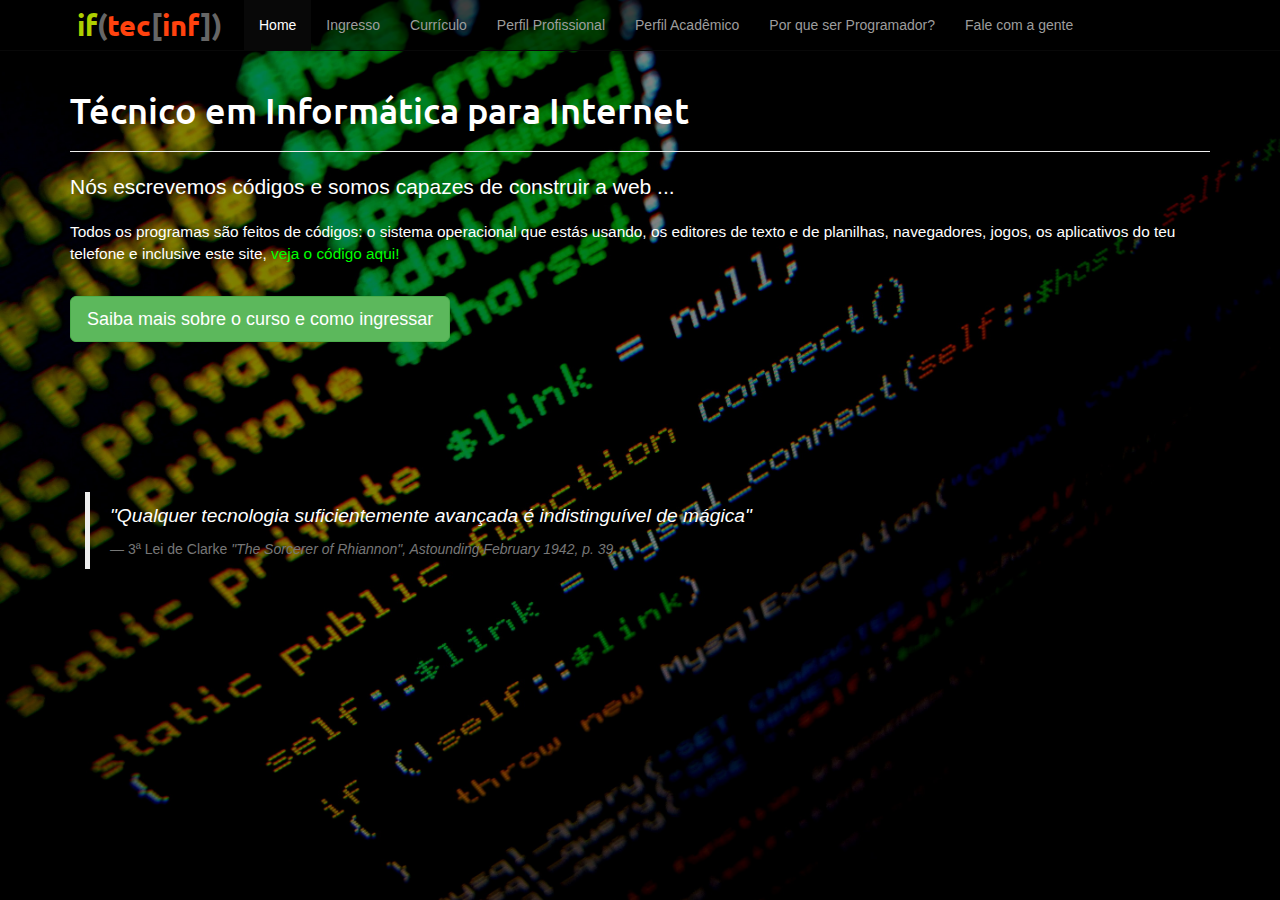
<file: index.html>
<!--

  LEGAL, SE CHEGASTE AQUI É POR QUE TE INTERESSASTE EM VER O CÓDIGOOOOO!
  NÃO É DIFÍCIL, UM POUCO DE TREINAMENTO E TODOS FAZEM ISTO NO NOSSO CURSO.
  ROLE A TELA E DIVIRTA-SE.
  SE TIVER ALGUMA DÚVIDA, ESCREVA PARA NÓS:
  COORDENACAO.INFORMATICA@RIOGRANDE.IFRS.EDU.BR
-->

<!DOCTYPE html>
<html lang="pt-br">
  <head>
    <meta charset="utf-8">
    <meta http-equiv="X-UA-Compatible" content="IE=edge">
    <meta name="viewport" content="width=device-width">
    <meta name="description" content="Curso Técnico em Informática para Internet do IFRS Rio Grande">
    <meta name="author" content="Marcio Torres">
    <link rel="shortcut icon" href="favicon.ico">

    <title>Técnico em Informática para Internet</title>

    <!-- Bootstrap core CSS -->
    <link rel="stylesheet" href="http://netdna.bootstrapcdn.com/bootstrap/3.1.1/css/bootstrap.min.css">

    <!--
    <link rel="stylesheet" href="http://netdna.bootstrapcdn.com/bootstrap/3.1.1/css/bootstrap-theme.min.css">
    -->

    <!-- HTML5 shim and Respond.js IE8 support of HTML5 elements and media queries -->
    <!--[if lt IE 9]>
      <script src="https://oss.maxcdn.com/libs/html5shiv/3.7.0/html5shiv.js"></script>
      <script src="https://oss.maxcdn.com/libs/respond.js/1.4.2/respond.min.js"></script>
    <![endif]-->

    <!-- Custom styles for this template -->
    <link href="css/default.css" rel="stylesheet">

    <!-- Google Ubuntu Font -->
    <link href='http://fonts.googleapis.com/css?family=Ubuntu:700' rel='stylesheet' type='text/css'>

  </head>

  <body>

    <!-- NAVBAR ================================================== -->
    <div class="navbar navbar-inverse navbar-static-top" role="navigation" style="background-color:rgba(0, 0, 0, 0.5)">
      <div class="container">
        <div class="navbar-header">
          <button type="button" class="navbar-toggle" data-toggle="collapse" data-target=".navbar-collapse">
            <span class="sr-only">Toggle navigation</span>
            <span class="icon-bar"></span>
            <span class="icon-bar"></span>
            <span class="icon-bar"></span>
          </button>
          <span class="navbar-brand">
            <span class="logo">
                <span class="if">if</span>(<span class="tec">tec</span>[<span class="inf">inf</span>])
            </span>
          </span>
        </div>
        <div class="navbar-collapse collapse">
          <ul class="nav navbar-nav">
            <li class="active"><a href="#">Home</a></li>
            <li><a href="ingresso.html">Ingresso</a></li>
            <li><a href="curriculo.html">Currículo</a></li>
            <li><a href="perfil-profissional.html">Perfil Profissional</a></li>
            <li><a href="perfil-academico.html">Perfil Acadêmico</a></li>
            <li><a href="porque.html">Por que ser Programador?</a></li>
            <li><a href="contato.html">Fale com a gente</a></li>
          </ul>
        </div>
      </div>
    </div>


    <div class="container">
      <div class="row">
        <div class="col-md-12">
          <h1>Técnico em Informática para Internet</h1>

          <hr>

          <p class="lead">
            Nós escrevemos códigos e somos capazes de construir a web ...
          </p>

          <p>
          Todos os programas são feitos de códigos: o sistema operacional que estás usando, os editores de texto e de planilhas, navegadores, jogos, os aplicativos do teu telefone e inclusive este site,
          <a href="view-source:http://academico.riogrande.ifrs.edu.br/~marcio.torres/site/tecinf/index.html"
          target="_blank">
          veja o código aqui!</a>
          </p>

          <p style="margin-top: 2em">
            <a class="btn btn-lg btn-success" href="ingresso.html" role="button">
              Saiba mais sobre o curso e como ingressar
            </a>
          </p>
        </div>
      </div>
      <div class="col-md-12" style="margin-top: 10em">
        <blockquote>
          <p><em>"Qualquer tecnologia suficientemente avançada é indistinguível de mágica"</em></p>
          <footer>3ª Lei de Clarke <cite title="The Sorcerer of Rhiannon"> "The Sorcerer of Rhiannon", Astounding February 1942, p. 39.</cite></footer>
        </blockquote>
      </div>

    </div>

<script>
  (function(i,s,o,g,r,a,m){i['GoogleAnalyticsObject']=r;i[r]=i[r]||function(){
  (i[r].q=i[r].q||[]).push(arguments)},i[r].l=1*new Date();a=s.createElement(o),
  m=s.getElementsByTagName(o)[0];a.async=1;a.src=g;m.parentNode.insertBefore(a,m)
  })(window,document,'script','//www.google-analytics.com/analytics.js','ga');

  ga('create', 'UA-56276725-1', 'auto');
  ga('send', 'pageview');

</script>

    <script src="http://ajax.googleapis.com/ajax/libs/jquery/1.11.0/jquery.min.js"></script>
    <script src="http://netdna.bootstrapcdn.com/bootstrap/3.1.1/js/bootstrap.min.js"></script>
    <script src="js/docs.min.js"></script>
  </body>
</html>
</file>
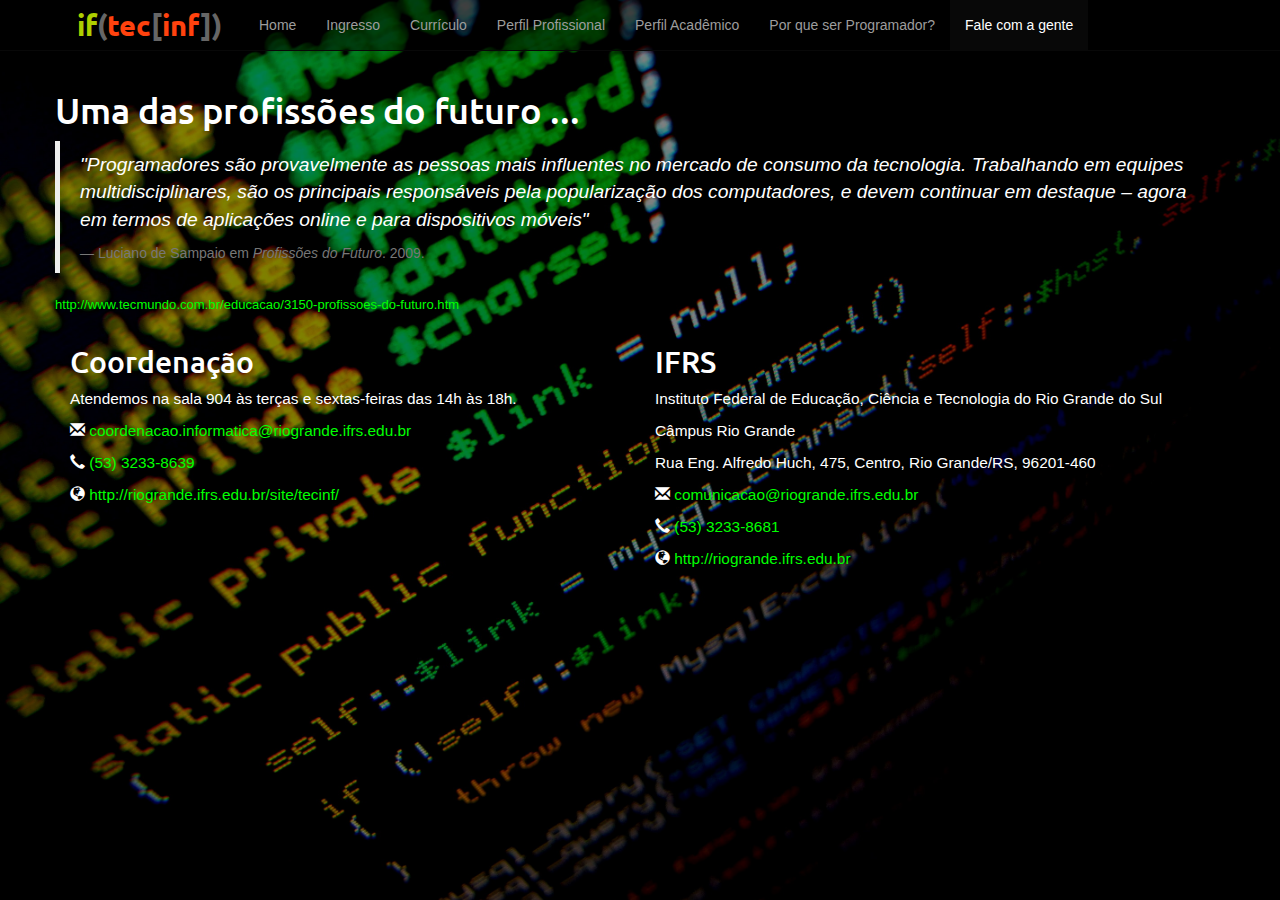
<file: contato.html>
<!DOCTYPE html>
<html lang="pt-br">
  <head>
    <meta charset="utf-8">
    <meta http-equiv="X-UA-Compatible" content="IE=edge">
    <meta name="viewport" content="width=device-width, initial-scale=1">
    <meta name="description" content="Página do curso Técnico em Informática para Internet do IFRS Rio Grande">
    <meta name="author" content="Marcio Torres">
    <link rel="shortcut icon" href="favicon.ico">

    <title>Técnico em Informática para Internet</title>

    <!-- Bootstrap core CSS -->
    <link rel="stylesheet" href="http://netdna.bootstrapcdn.com/bootstrap/3.1.1/css/bootstrap.min.css">

    <!--
    <link rel="stylesheet" href="http://netdna.bootstrapcdn.com/bootstrap/3.1.1/css/bootstrap-theme.min.css">
    -->

    <!-- HTML5 shim and Respond.js IE8 support of HTML5 elements and media queries -->
    <!--[if lt IE 9]>
      <script src="https://oss.maxcdn.com/libs/html5shiv/3.7.0/html5shiv.js"></script>
      <script src="https://oss.maxcdn.com/libs/respond.js/1.4.2/respond.min.js"></script>
    <![endif]-->

    <!-- Custom styles for this template -->
    <link href="css/default.css" rel="stylesheet">
    <!-- Google Ubuntu Font -->
    <link href='http://fonts.googleapis.com/css?family=Ubuntu:700' rel='stylesheet' type='text/css'>

  </head>
<!-- NAVBAR
================================================== -->
  <body>


    <div class="navbar navbar-inverse navbar-static-top" role="navigation" style="background-color:rgba(0, 0, 0, 0.5)">
      <div class="container">
        <div class="navbar-header">
          <button type="button" class="navbar-toggle" data-toggle="collapse" data-target=".navbar-collapse">
            <span class="sr-only">Toggle navigation</span>
            <span class="icon-bar"></span>
            <span class="icon-bar"></span>
            <span class="icon-bar"></span>
          </button>
          <span class="navbar-brand">
            <span class="logo">
                <span class="if">if</span>(<span class="tec">tec</span>[<span class="inf">inf</span>])
            </span>
          </span>
        </div>
        <div class="navbar-collapse collapse">
          <ul class="nav navbar-nav">
            <li><a href="index.html">Home</a></li>
            <li><a href="ingresso.html">Ingresso</a></li>
            <li><a href="curriculo.html">Currículo</a></li>
            <li><a href="perfil-profissional.html">Perfil Profissional</a></li>
            <li><a href="perfil-academico.html">Perfil Acadêmico</a></li>
            <li><a href="porque.html">Por que ser Programador?</a></li>
            <li class="active"><a href="contato.html">Fale com a gente</a></li>
          </ul>
        </div>
      </div>
    </div>

    <div class="container">
      <div class="row">

        <h1>Uma das profissões do futuro ...</h1>

        <blockquote>
          <p><em>"Programadores são provavelmente as pessoas mais influentes no mercado de consumo da tecnologia. Trabalhando em equipes multidisciplinares, são os principais responsáveis pela popularização dos computadores, e devem continuar em destaque – agora em termos de aplicações online e para dispositivos móveis"</em></p>
          <footer>Luciano de Sampaio em <cite title="Source Title">Profissões do Futuro</cite>. 2009.</footer>
        </blockquote>

        <p>
          <a class="small" target="_blank"
            href="http://www.tecmundo.com.br/educacao/3150-profissoes-do-futuro.htm">
              http://www.tecmundo.com.br/educacao/3150-profissoes-do-futuro.htm
          </a>
        </p>

      </div>

      <div class="row">
        <div class="col-md-6">
          <h2>Coordenação</h2>
          <p>Atendemos na sala 904 às terças e sextas-feiras das 14h às 18h.</p>
          <p><span class="glyphicon glyphicon-envelope"></span>
          <a href="mailto:coordenacao.informatica@riogrande.ifrs.edu.br">
          coordenacao.informatica@riogrande.ifrs.edu.br
          </a>
          </p>
          <p><span class="glyphicon glyphicon-earphone"></span>
          <a href="tel:5332338639">
          (53) 3233-8639
          </a>
          </p>
          <p><span class="glyphicon glyphicon-globe"></span>
          <a href="http://riogrande.ifrs.edu.br/site/tecinf/" target="_blank">
          http://riogrande.ifrs.edu.br/site/tecinf/
          </a>
          </p>
        </div>

        <div class="col-md-6">
          <h2>IFRS</h2>
          <p>
         Instituto Federal de Educação, Ciência e Tecnologia do Rio Grande do Sul</p>
         <p>Câmpus Rio Grande</p>
         <p>Rua Eng. Alfredo Huch, 475, Centro, Rio Grande/RS, 96201-460</p>
         <p><span class="glyphicon glyphicon-envelope"></span>
          <a href="mailto:comunicacao@riogrande.ifrs.edu.br">
          comunicacao@riogrande.ifrs.edu.br
          </a>
          </p>
          <p><span class="glyphicon glyphicon-earphone"></span>
          <a href="tel:5332338681">
          (53) 3233-8681
          </a>
          </p>
          <p><span class="glyphicon glyphicon-globe"></span>
          <a href="http://riogrande.ifrs.edu.br" target="_blank">
          http://riogrande.ifrs.edu.br
          </a>
          </p>
       </div>
      </div>
    </div>

<script>
  (function(i,s,o,g,r,a,m){i['GoogleAnalyticsObject']=r;i[r]=i[r]||function(){
  (i[r].q=i[r].q||[]).push(arguments)},i[r].l=1*new Date();a=s.createElement(o),
  m=s.getElementsByTagName(o)[0];a.async=1;a.src=g;m.parentNode.insertBefore(a,m)
  })(window,document,'script','//www.google-analytics.com/analytics.js','ga');

  ga('create', 'UA-56276725-1', 'auto');
  ga('send', 'pageview');

</script>

    <script src="http://ajax.googleapis.com/ajax/libs/jquery/1.11.0/jquery.min.js"></script>
    <script src="http://netdna.bootstrapcdn.com/bootstrap/3.1.1/js/bootstrap.min.js"></script>
    <script src="js/docs.min.js"></script>
  </body>
</html>
</file>
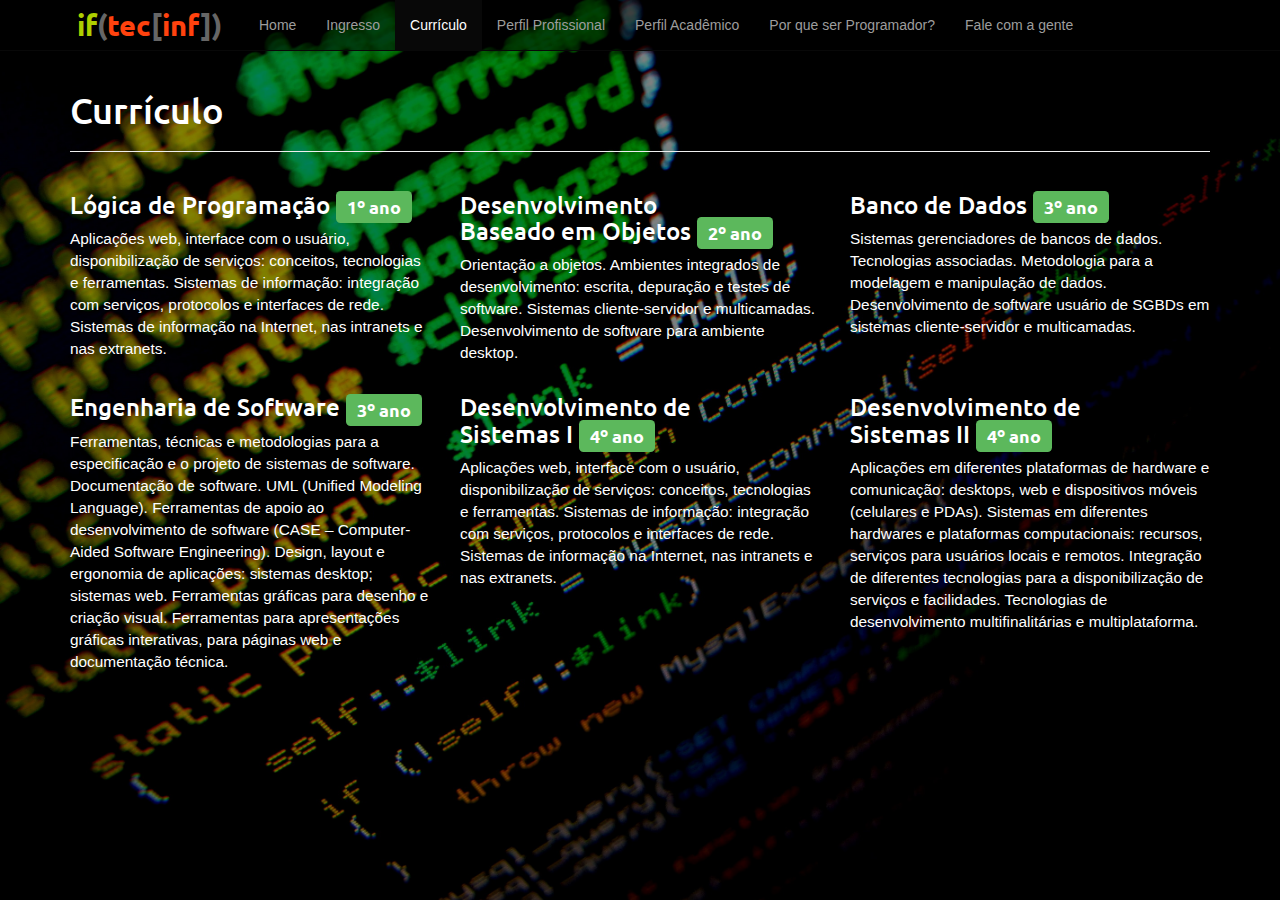
<file: curriculo.html>
<!DOCTYPE html>
<html lang="pt-br">
  <head>
    <meta charset="utf-8">
    <meta http-equiv="X-UA-Compatible" content="IE=edge">
    <meta name="viewport" content="width=device-width, initial-scale=1">
    <meta name="description" content="Página do curso Técnico em Informática para Internet do IFRS Rio Grande">
    <meta name="author" content="Marcio Torres">
    <link rel="shortcut icon" href="favicon.ico">

    <title>Técnico em Informática para Internet</title>

    <!-- Bootstrap core CSS -->
    <link rel="stylesheet" href="http://netdna.bootstrapcdn.com/bootstrap/3.1.1/css/bootstrap.min.css">

    <!--
    <link rel="stylesheet" href="http://netdna.bootstrapcdn.com/bootstrap/3.1.1/css/bootstrap-theme.min.css">
    -->

    <!-- HTML5 shim and Respond.js IE8 support of HTML5 elements and media queries -->
    <!--[if lt IE 9]>
      <script src="https://oss.maxcdn.com/libs/html5shiv/3.7.0/html5shiv.js"></script>
      <script src="https://oss.maxcdn.com/libs/respond.js/1.4.2/respond.min.js"></script>
    <![endif]-->

    <!-- Custom styles for this template -->
    <link href="css/default.css" rel="stylesheet">
    <!-- Google Ubuntu Font -->
    <link href='http://fonts.googleapis.com/css?family=Ubuntu:700' rel='stylesheet' type='text/css'>

  </head>
<!-- NAVBAR
================================================== -->
  <body>


    <div class="navbar navbar-inverse navbar-static-top" role="navigation" style="background-color:rgba(0, 0, 0, 0.5)">
      <div class="container">
        <div class="navbar-header">
          <button type="button" class="navbar-toggle" data-toggle="collapse" data-target=".navbar-collapse">
            <span class="sr-only">Toggle navigation</span>
            <span class="icon-bar"></span>
            <span class="icon-bar"></span>
            <span class="icon-bar"></span>
          </button>
          <span class="navbar-brand">
            <span class="logo">
                <span class="if">if</span>(<span class="tec">tec</span>[<span class="inf">inf</span>])
            </span>
          </span>
        </div>
        <div class="navbar-collapse collapse">
          <ul class="nav navbar-nav">
            <li><a href="index.html">Home</a></li>
            <li><a href="ingresso.html">Ingresso</a></li>
            <li class="active"><a href="curriculo.html">Currículo</a></li>
            <li><a href="perfil-profissional.html">Perfil Profissional</a></li>
            <li><a href="perfil-academico.html">Perfil Acadêmico</a></li>
            <li><a href="porque.html">Por que ser Programador?</a></li>
            <li><a href="contato.html">Fale com a gente</a></li>
          </ul>
        </div>
      </div>
    </div>

    <div class="container">
      <div class="row">
        <div class="col-md-12">
          <h1>Currículo</h1>
          <hr>
          <p>

          </p>
        </div>
      </div>
      <div class="row">
        <div class="col-md-4">
          <h3>Lógica de Programação&nbsp;<span class="label label-success">1º ano</span></h3>
          <p>
          Aplicações web, interface com o usuário, disponibilização de serviços: conceitos, tecnologias e ferramentas. Sistemas de informação: integração com serviços, protocolos e interfaces de rede. Sistemas de informação na Internet, nas intranets e nas extranets.
          </p>
        </div>
        <div class="col-md-4">
          <h3>Desenvolvimento Baseado&nbsp;em&nbsp;Objetos&nbsp;<span class="label label-success">2º ano</span></h3>
          <p>
          Orientação a objetos. Ambientes integrados de desenvolvimento: escrita, depuração e testes de software. Sistemas cliente-servidor e multicamadas. Desenvolvimento de software para ambiente desktop.
          </p>
        </div>
        <div class="col-md-4">
          <h3>Banco de Dados&nbsp;<span class="label label-success">3º ano</span></h3>
          <p>
          Sistemas gerenciadores de bancos de dados. Tecnologias associadas. Metodologia para a modelagem e manipulação de dados. Desenvolvimento de software usuário de SGBDs em sistemas cliente-servidor e multicamadas.
          </p>
        </div>
      </div>
      <div class="row">
        <div class="col-md-4">
          <h3>Engenharia de Software&nbsp;<span class="label label-success">3º ano</span></h3>
          <p>
          Ferramentas, técnicas e metodologias para a especificação e o projeto de sistemas de software. Documentação de software. UML (Unified Modeling Language). Ferramentas de apoio ao desenvolvimento de software (CASE – Computer-Aided Software Engineering). Design, layout e ergonomia de aplicações: sistemas desktop; sistemas web. Ferramentas gráficas para desenho e criação visual. Ferramentas para apresentações gráficas interativas, para páginas web e documentação técnica.
          </p>
        </div>
        <div class="col-md-4">
          <h3>Desenvolvimento de Sistemas&nbsp;I&nbsp;<span class="label label-success">4º ano</span></h3>
          <p>
          Aplicações web, interface com o usuário, disponibilização de serviços: conceitos, tecnologias e ferramentas. Sistemas de informação: integração com serviços, protocolos e interfaces de rede. Sistemas de informação na Internet, nas intranets e nas extranets.
          </p>
        </div>
        <div class="col-md-4">
          <h3>Desenvolvimento de Sistemas&nbsp;II&nbsp;<span class="label label-success">4º ano</span></h3>
          <p>
          Aplicações em diferentes plataformas de hardware e comunicação: desktops, web e dispositivos móveis (celulares e PDAs). Sistemas em diferentes hardwares e plataformas computacionais: recursos, serviços para usuários locais e remotos. Integração de diferentes tecnologias para a disponibilização de serviços e facilidades. Tecnologias de desenvolvimento multifinalitárias e multiplataforma.
          </p>
        </div>
      </div>
    </div>

<script>
  (function(i,s,o,g,r,a,m){i['GoogleAnalyticsObject']=r;i[r]=i[r]||function(){
  (i[r].q=i[r].q||[]).push(arguments)},i[r].l=1*new Date();a=s.createElement(o),
  m=s.getElementsByTagName(o)[0];a.async=1;a.src=g;m.parentNode.insertBefore(a,m)
  })(window,document,'script','//www.google-analytics.com/analytics.js','ga');

  ga('create', 'UA-56276725-1', 'auto');
  ga('send', 'pageview');

</script>

    <script src="http://ajax.googleapis.com/ajax/libs/jquery/1.11.0/jquery.min.js"></script>
    <script src="http://netdna.bootstrapcdn.com/bootstrap/3.1.1/js/bootstrap.min.js"></script>
    <script src="js/docs.min.js"></script>
  </body>
</html>
</file>
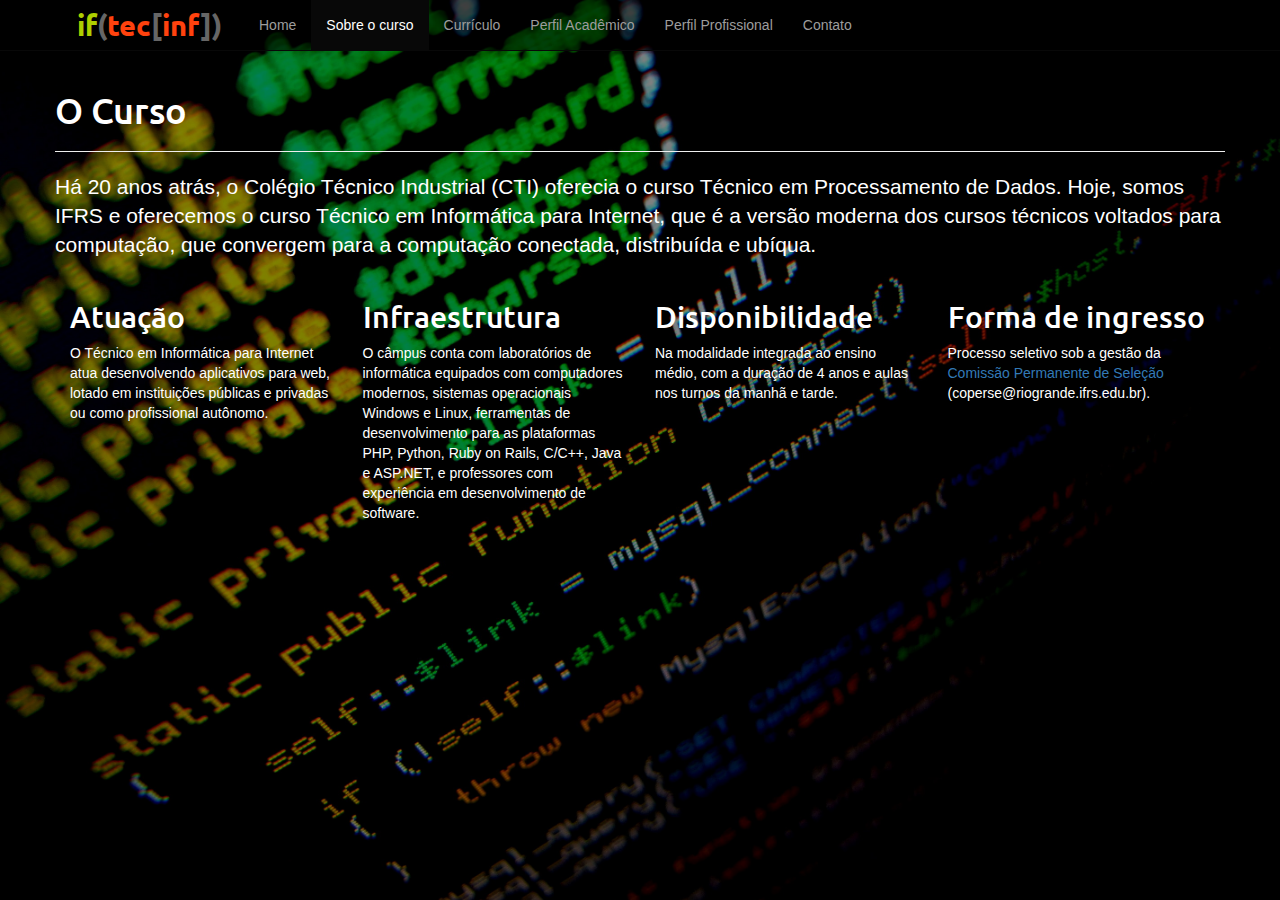
<file: curso.html>
<!DOCTYPE html>
<html lang="pt-br">
  <head>
    <meta charset="utf-8">
    <meta http-equiv="X-UA-Compatible" content="IE=edge">
    <meta name="viewport" content="width=device-width, initial-scale=1">
    <meta name="description" content="Página do curso Técnico em Informática para Internet do IFRS Rio Grande">
    <meta name="author" content="Marcio Torres">
    <link rel="shortcut icon" href="favicon.ico">

    <title>Técnico em Informática para Internet</title>

    <!-- Bootstrap core CSS -->
    <link rel="stylesheet" href="http://netdna.bootstrapcdn.com/bootstrap/3.1.1/css/bootstrap.min.css">

    <!--
    <link rel="stylesheet" href="http://netdna.bootstrapcdn.com/bootstrap/3.1.1/css/bootstrap-theme.min.css">
    -->

    <!-- Just for debugging purposes. Don't actually copy this line! -->
    <!--[if lt IE 9]><script src="../../assets/js/ie8-responsive-file-warning.js"></script><![endif]-->

    <!-- HTML5 shim and Respond.js IE8 support of HTML5 elements and media queries -->
    <!--[if lt IE 9]>
      <script src="https://oss.maxcdn.com/libs/html5shiv/3.7.0/html5shiv.js"></script>
      <script src="https://oss.maxcdn.com/libs/respond.js/1.4.2/respond.min.js"></script>
    <![endif]-->

    <!-- Custom styles for this template -->
    <link href="css/carousel.css" rel="stylesheet">
    <!-- Google Ubuntu Font -->
    <link href='http://fonts.googleapis.com/css?family=Ubuntu:700' rel='stylesheet' type='text/css'>

  </head>
<!-- NAVBAR
================================================== -->
  <body>

    <div class="navbar navbar-inverse navbar-static-top" role="navigation" style="background-color:rgba(0, 0, 0, 0.5)">
      <div class="container">
        <div class="navbar-header">
          <button type="button" class="navbar-toggle" data-toggle="collapse" data-target=".navbar-collapse">
            <span class="sr-only">Toggle navigation</span>
            <span class="icon-bar"></span>
            <span class="icon-bar"></span>
            <span class="icon-bar"></span>
          </button>
          <span class="navbar-brand">
            <span class="logo">
                <span class="if">if</span>(<span class="tec">tec</span>[<span class="inf">inf</span>])
            </span>
          </span>
        </div>
        <div class="navbar-collapse collapse">
          <ul class="nav navbar-nav">
            <li><a href="index.html">Home</a></li>
            <li class="active"><a href="curso.html">Sobre o curso</a></li>
            <li><a href="curriculo.html">Currículo</a></li>
            <li><a href="perfil-academico.html">Perfil Acadêmico</a></li>
            <li><a href="perfil-profissional.html">Perfil Profissional</a></li>
            <li><a href="contato.html">Contato</a></li>
          </ul>
        </div>
      </div>
    </div>

    <div class="container">

      <div class="row">
        <h1>O Curso</h1>
        <hr>
        <p class="lead">
          Há 20 anos atrás, o Colégio Técnico Industrial (CTI) oferecia o curso Técnico em Processamento de Dados. Hoje, somos IFRS e oferecemos o curso Técnico em Informática para Internet, que é a versão moderna dos cursos técnicos voltados para computação, que convergem para a computação conectada, distribuída e ubíqua.
        </p>
      </div>

      <div class="row">
        <div class="col-md-3">
          <h2>Atuação</h2>
          <p>
            O Técnico em Informática para Internet atua desenvolvendo aplicativos para web, lotado em instituições públicas e privadas ou como profissional autônomo.
          </p>
        </div>

        <div class="col-md-3">
          <h2>Infraestrutura</h2>
          <p>
           O câmpus conta com laboratórios de informática equipados com computadores modernos, sistemas operacionais Windows e Linux, ferramentas de desenvolvimento para as plataformas PHP, Python, Ruby on Rails, C/C++, Java e ASP.NET, e professores com experiência em desenvolvimento de software.
          </p>
        </div>

        <div class="col-md-3">
          <h2>Disponibilidade</h2>
          <p>
           Na modalidade integrada ao ensino médio, com a duração de 4 anos e aulas nos turnos da manhã e tarde.
          </p>
        </div>

        <div class="col-md-3">
          <h2>Forma de ingresso</h2>
          <p>
           Processo seletivo sob a gestão da
           <a href="http://riogrande.ifrs.edu.br/site/conteudo.php?cat=82">
           Comissão Permanente de Seleção
            </a>
           (coperse@riogrande.ifrs.edu.br).
          </p>
        </div>

      </div>
    </div>

<script>
  (function(i,s,o,g,r,a,m){i['GoogleAnalyticsObject']=r;i[r]=i[r]||function(){
  (i[r].q=i[r].q||[]).push(arguments)},i[r].l=1*new Date();a=s.createElement(o),
  m=s.getElementsByTagName(o)[0];a.async=1;a.src=g;m.parentNode.insertBefore(a,m)
  })(window,document,'script','//www.google-analytics.com/analytics.js','ga');

  ga('create', 'UA-56276725-1', 'auto');
  ga('send', 'pageview');

</script>

    <script src="http://ajax.googleapis.com/ajax/libs/jquery/1.11.0/jquery.min.js"></script>
    <script src="http://netdna.bootstrapcdn.com/bootstrap/3.1.1/js/bootstrap.min.js"></script>
    <script src="js/docs.min.js"></script>
  </body>
</html>
</file>
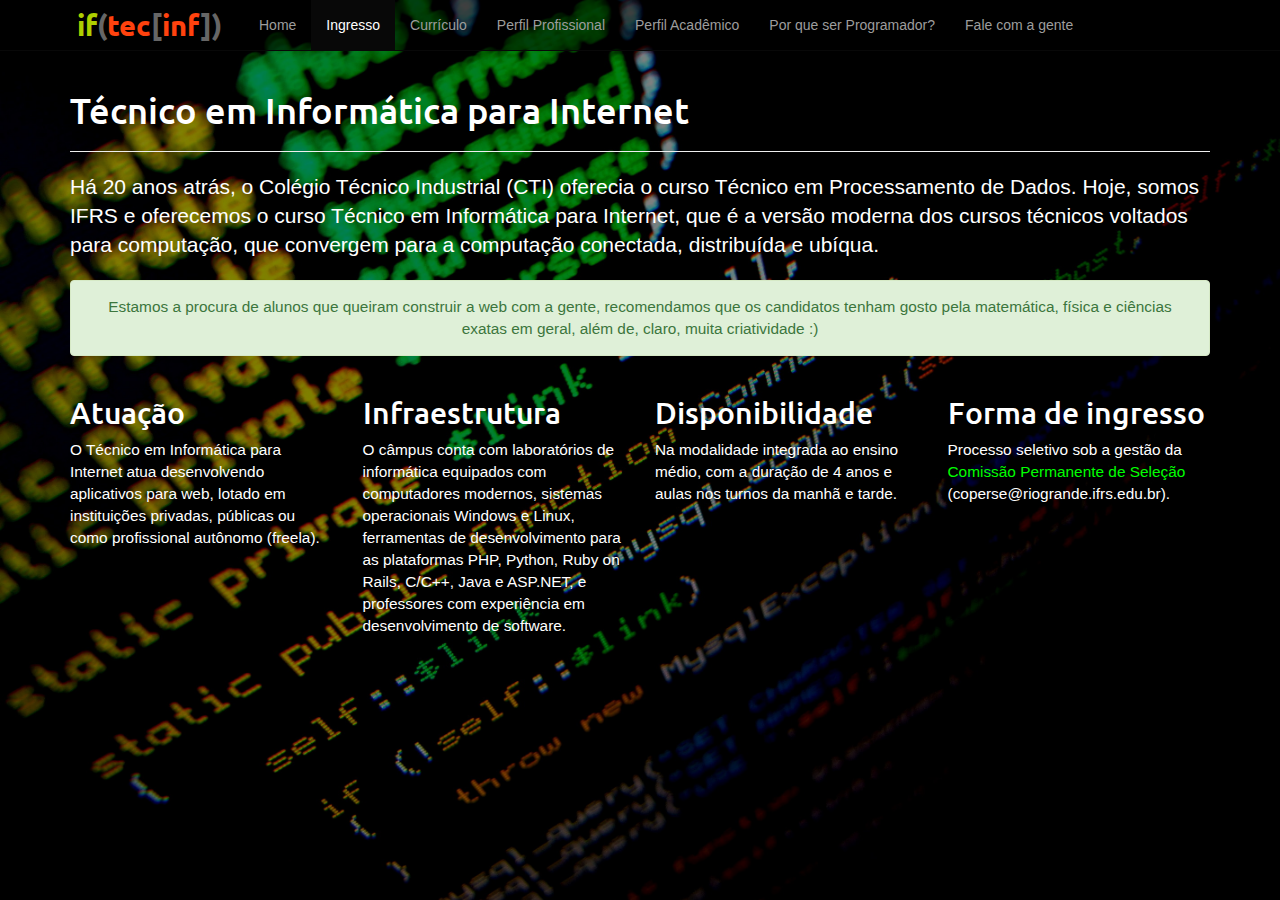
<file: ingresso.html>
<!DOCTYPE html>
<html lang="pt-br">
  <head>
    <meta charset="utf-8">
    <meta http-equiv="X-UA-Compatible" content="IE=edge">
    <meta name="viewport" content="width=device-width, initial-scale=1">
    <meta name="description" content="Curso Técnico em Informática para Internet do IFRS Rio Grande">
    <meta name="author" content="Marcio Torres">
    <link rel="shortcut icon" href="favicon.ico">

    <title>Técnico em Informática para Internet</title>

    <!-- Bootstrap core CSS -->
    <link rel="stylesheet" href="http://netdna.bootstrapcdn.com/bootstrap/3.1.1/css/bootstrap.min.css">

    <!--
    <link rel="stylesheet" href="http://netdna.bootstrapcdn.com/bootstrap/3.1.1/css/bootstrap-theme.min.css">
    -->

    <!-- HTML5 shim and Respond.js IE8 support of HTML5 elements and media queries -->
    <!--[if lt IE 9]>
      <script src="https://oss.maxcdn.com/libs/html5shiv/3.7.0/html5shiv.js"></script>
      <script src="https://oss.maxcdn.com/libs/respond.js/1.4.2/respond.min.js"></script>
    <![endif]-->

    <!-- Custom styles for this template -->
    <link href="css/default.css" rel="stylesheet">
    <!-- Google Ubuntu Font -->
    <link href='http://fonts.googleapis.com/css?family=Ubuntu:700' rel='stylesheet' type='text/css'>

  </head>
<!-- NAVBAR
================================================== -->
  <body>

    <div class="navbar navbar-inverse navbar-static-top" role="navigation" style="background-color:rgba(0, 0, 0, 0.5)">
      <div class="container">
        <div class="navbar-header">
          <button type="button" class="navbar-toggle" data-toggle="collapse" data-target=".navbar-collapse">
            <span class="sr-only">Toggle navigation</span>
            <span class="icon-bar"></span>
            <span class="icon-bar"></span>
            <span class="icon-bar"></span>
          </button>
          <span class="navbar-brand">
            <span class="logo">
                <span class="if">if</span>(<span class="tec">tec</span>[<span class="inf">inf</span>])
            </span>
          </span>
        </div>
        <div class="navbar-collapse collapse">
          <ul class="nav navbar-nav">
            <li><a href="index.html">Home</a></li>
            <li class="active"><a href="ingresso.html">Ingresso</a></li>
            <li><a href="curriculo.html">Currículo</a></li>
            <li><a href="perfil-profissional.html">Perfil Profissional</a></li>
            <li><a href="perfil-academico.html">Perfil Acadêmico</a></li>
            <li><a href="porque.html">Por que ser Programador?</a></li>
            <li><a href="contato.html">Fale com a gente</a></li>
          </ul>
        </div>
      </div>
    </div>

    <div class="container">

      <div class="row">
        <div class="col-md-12">
          <h1>Técnico em Informática para Internet</h1>
          <hr>
          <p class="lead">
            Há 20 anos atrás, o Colégio Técnico Industrial (CTI) oferecia o curso Técnico em Processamento de Dados. Hoje, somos IFRS e oferecemos o curso Técnico em Informática para Internet, que é a versão moderna dos cursos técnicos voltados para computação, que convergem para a computação conectada, distribuída e ubíqua.
          </p>
          <p class="alert alert-success text-center">
            Estamos a procura de alunos que queiram construir a web com a gente, recomendamos que os candidatos tenham gosto pela matemática, física e ciências exatas em geral, além de, claro, muita criatividade :)
          </p>
        </div>
      </div>

      <div class="row">
        <div class="col-md-3">
          <h2>Atuação</h2>
          <p>
            O Técnico em Informática para Internet atua desenvolvendo aplicativos para web, lotado em instituições privadas, públicas ou como profissional autônomo (freela).
          </p>
        </div>

        <div class="col-md-3">
          <h2>Infraestrutura</h2>
          <p>
           O câmpus conta com laboratórios de informática equipados com computadores modernos, sistemas operacionais Windows e Linux, ferramentas de desenvolvimento para as plataformas PHP, Python, Ruby on Rails, C/C++, Java e ASP.NET, e professores com experiência em desenvolvimento de software.
          </p>
        </div>

        <div class="col-md-3">
          <h2>Disponibilidade</h2>
          <p>
           Na modalidade integrada ao ensino médio, com a duração de 4 anos e aulas nos turnos da manhã e tarde.
          </p>
        </div>

        <div class="col-md-3">
          <h2>Forma de ingresso</h2>
          <p>
           Processo seletivo sob a gestão da
           <a href="http://riogrande.ifrs.edu.br/site/conteudo.php?cat=82">
           Comissão Permanente de Seleção
            </a>
           (coperse@riogrande.ifrs.edu.br).
          </p>
        </div>

      </div>
    </div>

<script>
  (function(i,s,o,g,r,a,m){i['GoogleAnalyticsObject']=r;i[r]=i[r]||function(){
  (i[r].q=i[r].q||[]).push(arguments)},i[r].l=1*new Date();a=s.createElement(o),
  m=s.getElementsByTagName(o)[0];a.async=1;a.src=g;m.parentNode.insertBefore(a,m)
  })(window,document,'script','//www.google-analytics.com/analytics.js','ga');

  ga('create', 'UA-56276725-1', 'auto');
  ga('send', 'pageview');

</script>

    <script src="http://ajax.googleapis.com/ajax/libs/jquery/1.11.0/jquery.min.js"></script>
    <script src="http://netdna.bootstrapcdn.com/bootstrap/3.1.1/js/bootstrap.min.js"></script>
    <script src="js/docs.min.js"></script>
  </body>
</html>
</file>
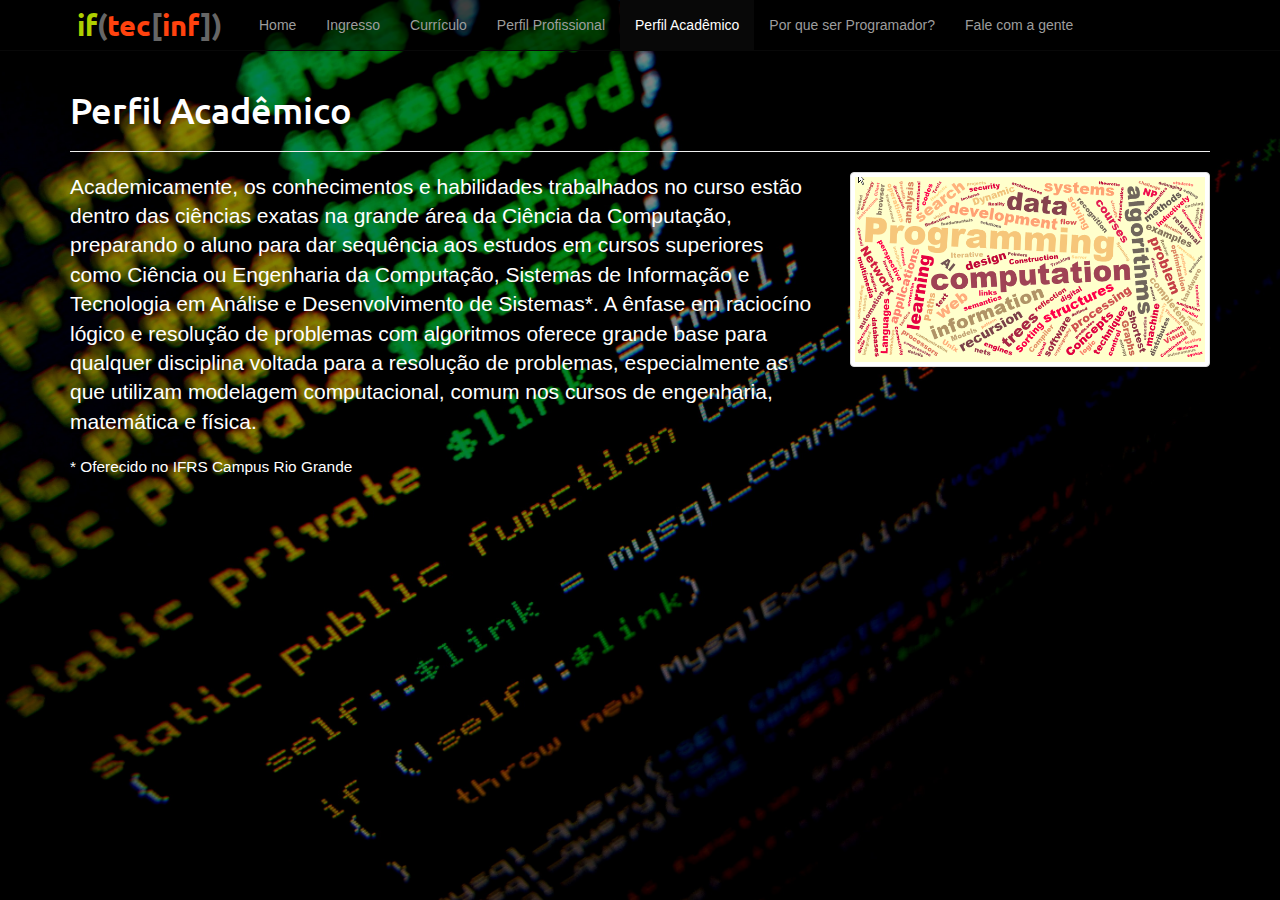
<file: perfil-academico.html>
<!DOCTYPE html>
<html lang="pt-br">
  <head>
    <meta charset="utf-8">
    <meta http-equiv="X-UA-Compatible" content="IE=edge">
    <meta name="viewport" content="width=device-width">
    <meta name="description" content="Página do curso Técnico em Informática para Internet do IFRS Rio Grande">
    <meta name="author" content="Marcio Torres">
    <link rel="shortcut icon" href="favicon.ico">

    <title>Técnico em Informática para Internet</title>

    <!-- Bootstrap core CSS -->
    <link rel="stylesheet" href="http://netdna.bootstrapcdn.com/bootstrap/3.1.1/css/bootstrap.min.css">
    <!--
    <link rel="stylesheet" href="http://netdna.bootstrapcdn.com/bootstrap/3.1.1/css/bootstrap-theme.min.css">
    -->

    <!-- HTML5 shim and Respond.js IE8 support of HTML5 elements and media queries -->
    <!--[if lt IE 9]>
      <script src="https://oss.maxcdn.com/libs/html5shiv/3.7.0/html5shiv.js"></script>
      <script src="https://oss.maxcdn.com/libs/respond.js/1.4.2/respond.min.js"></script>
    <![endif]-->

    <!-- Custom styles for this template -->
    <link href="css/default.css" rel="stylesheet">
    <!-- Google Ubuntu Font -->
    <link href='http://fonts.googleapis.com/css?family=Ubuntu:700' rel='stylesheet' type='text/css'>

  </head>
<!-- NAVBAR
================================================== -->
  <body>


    <div class="navbar navbar-inverse navbar-static-top" role="navigation" style="background-color:rgba(0, 0, 0, 0.5)">
      <div class="container">
        <div class="navbar-header">
          <button type="button" class="navbar-toggle" data-toggle="collapse" data-target=".navbar-collapse">
            <span class="sr-only">Toggle navigation</span>
            <span class="icon-bar"></span>
            <span class="icon-bar"></span>
            <span class="icon-bar"></span>
          </button>
          <span class="navbar-brand">
            <span class="logo">
                <span class="if">if</span>(<span class="tec">tec</span>[<span class="inf">inf</span>])
            </span>
          </span>
        </div>
        <div class="navbar-collapse collapse">
          <ul class="nav navbar-nav">
            <li><a href="index.html">Home</a></li>
            <li><a href="ingresso.html">Ingresso</a></li>
            <li><a href="curriculo.html">Currículo</a></li>
            <li><a href="perfil-profissional.html">Perfil Profissional</a></li>
            <li class="active"><a href="perfil-academico.html">Perfil Acadêmico</a></li>
            <li><a href="porque.html">Por que ser Programador?</a></li>
            <li><a href="contato.html">Fale com a gente</a></li>
          </ul>
        </div>
      </div>
    </div>

    <div class="container">

      <div class="row">
        <div class="col-md-12">
          <h1>Perfil Acadêmico</h1>
          <hr>
        </div>
        <div class="col-md-8">
          <p class="lead">
          Academicamente, os conhecimentos e habilidades trabalhados no curso estão dentro das ciências exatas na grande área da Ciência da Computação, preparando o aluno para dar sequência aos estudos em cursos superiores como Ciência ou Engenharia da Computação, Sistemas de Informação e Tecnologia em Análise e Desenvolvimento de Sistemas*. A ênfase em raciocíno lógico e resolução de problemas com algoritmos oferece grande base para qualquer disciplina voltada para a resolução de problemas, especialmente as que utilizam modelagem computacional, comum nos cursos de engenharia, matemática e física.
          </p>
        </div>
        <div class="col-md-4">
          <img src="img/computer_science.png"
          class="img-responsive img-thumbnail"
          alt="Programador Web">
        </div>
      </div>
      <div class="row">
        <div class="col-md-12">
          <p>
          * Oferecido no IFRS Campus Rio Grande
          </p>
        </div>
      </div>
    </div>

<script>
  (function(i,s,o,g,r,a,m){i['GoogleAnalyticsObject']=r;i[r]=i[r]||function(){
  (i[r].q=i[r].q||[]).push(arguments)},i[r].l=1*new Date();a=s.createElement(o),
  m=s.getElementsByTagName(o)[0];a.async=1;a.src=g;m.parentNode.insertBefore(a,m)
  })(window,document,'script','//www.google-analytics.com/analytics.js','ga');

  ga('create', 'UA-56276725-1', 'auto');
  ga('send', 'pageview');

</script>

    <script src="http://ajax.googleapis.com/ajax/libs/jquery/1.11.0/jquery.min.js"></script>
    <script src="http://netdna.bootstrapcdn.com/bootstrap/3.1.1/js/bootstrap.min.js"></script>
    <script src="js/docs.min.js"></script>
  </body>
</html>
</file>
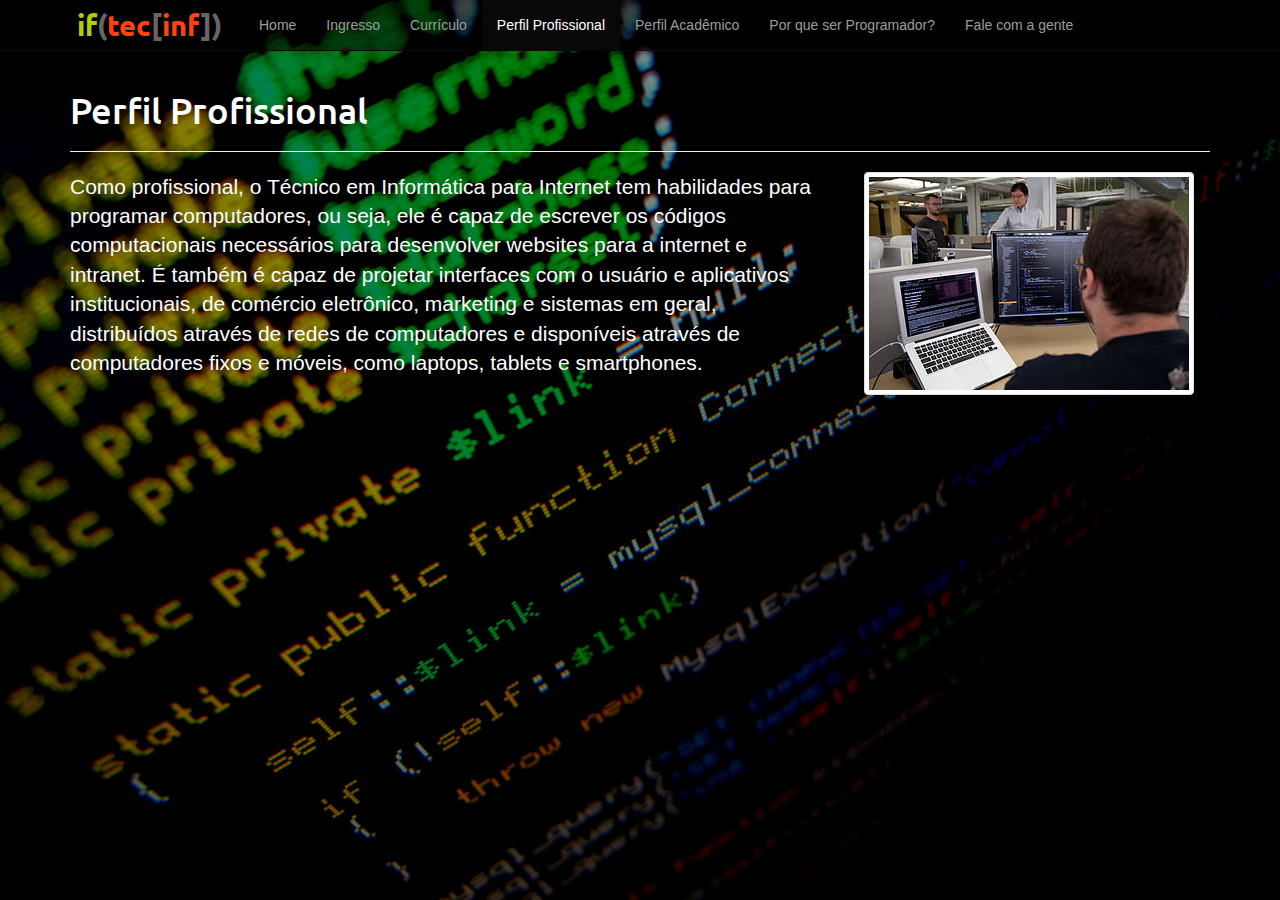
<file: perfil-profissional.html>
<!DOCTYPE html>
<html lang="pt-br">
  <head>
    <meta charset="utf-8">
    <meta http-equiv="X-UA-Compatible" content="IE=edge">
    <meta name="viewport" content="width=device-width">
    <meta name="description" content="Curso Técnico em Informática para Internet do IFRS Rio Grande">
    <meta name="author" content="Marcio Torres">
    <link rel="shortcut icon" href="favicon.ico">

    <title>Técnico em Informática para Internet</title>

    <!-- Bootstrap core CSS -->
    <link rel="stylesheet" href="http://netdna.bootstrapcdn.com/bootstrap/3.1.1/css/bootstrap.min.css">
    <!--
    <link rel="stylesheet" href="http://netdna.bootstrapcdn.com/bootstrap/3.1.1/css/bootstrap-theme.min.css">
    -->

    <!-- HTML5 shim and Respond.js IE8 support of HTML5 elements and media queries -->
    <!--[if lt IE 9]>
      <script src="https://oss.maxcdn.com/libs/html5shiv/3.7.0/html5shiv.js"></script>
      <script src="https://oss.maxcdn.com/libs/respond.js/1.4.2/respond.min.js"></script>
    <![endif]-->

    <!-- Custom styles for this template -->
    <link href="css/default.css" rel="stylesheet">
    <!-- Google Ubuntu Font -->
    <link href='http://fonts.googleapis.com/css?family=Ubuntu:700' rel='stylesheet' type='text/css'>

  </head>
<!-- NAVBAR
================================================== -->
  <body>


    <div class="navbar navbar-inverse navbar-static-top" role="navigation" style="background-color:rgba(0, 0, 0, 0.5)">
      <div class="container">
        <div class="navbar-header">
          <button type="button" class="navbar-toggle" data-toggle="collapse" data-target=".navbar-collapse">
            <span class="sr-only">Toggle navigation</span>
            <span class="icon-bar"></span>
            <span class="icon-bar"></span>
            <span class="icon-bar"></span>
          </button>
          <span class="navbar-brand">
            <span class="logo">
                <span class="if">if</span>(<span class="tec">tec</span>[<span class="inf">inf</span>])
            </span>
          </span>
        </div>
        <div class="navbar-collapse collapse">
          <ul class="nav navbar-nav">
            <li><a href="index.html">Home</a></li>
            <li><a href="ingresso.html">Ingresso</a></li>
            <li><a href="curriculo.html">Currículo</a></li>
            <li class="active"><a href="perfil-profissional.html">Perfil Profissional</a></li>
            <li><a href="perfil-academico.html">Perfil Acadêmico</a></li>
            <li><a href="porque.html">Por que ser Programador?</a></li>
            <li><a href="contato.html">Fale com a gente</a></li>
          </ul>
        </div>
      </div>
    </div>

    <div class="container">

      <div class="row">
        <div class="col-md-12">
          <h1>Perfil Profissional</h1>
          <hr>
        </div>
        <div class="col-md-8">
          <p class="lead">
          Como profissional, o Técnico em Informática para Internet tem habilidades para programar computadores, ou seja, ele é capaz de escrever os códigos computacionais necessários para desenvolver websites para a internet e intranet. É também é capaz de projetar interfaces com o usuário e aplicativos institucionais, de comércio eletrônico, marketing e sistemas em geral, distribuídos através de redes de computadores e disponíveis através de computadores fixos e móveis, como laptops, tablets e smartphones.
          </p>
        </div>
        <div class="col-md-4">
          <img src="img/programador_web.jpg"
          class="img-responsive img-thumbnail"
          alt="Programador Web"
          style="margin: auto 1em">
        </div>
      </div>
    </div>

<script>
  (function(i,s,o,g,r,a,m){i['GoogleAnalyticsObject']=r;i[r]=i[r]||function(){
  (i[r].q=i[r].q||[]).push(arguments)},i[r].l=1*new Date();a=s.createElement(o),
  m=s.getElementsByTagName(o)[0];a.async=1;a.src=g;m.parentNode.insertBefore(a,m)
  })(window,document,'script','//www.google-analytics.com/analytics.js','ga');

  ga('create', 'UA-56276725-1', 'auto');
  ga('send', 'pageview');

</script>

    <script src="http://ajax.googleapis.com/ajax/libs/jquery/1.11.0/jquery.min.js"></script>
    <script src="http://netdna.bootstrapcdn.com/bootstrap/3.1.1/js/bootstrap.min.js"></script>
    <script src="js/docs.min.js"></script>
  </body>
</html>
</file>
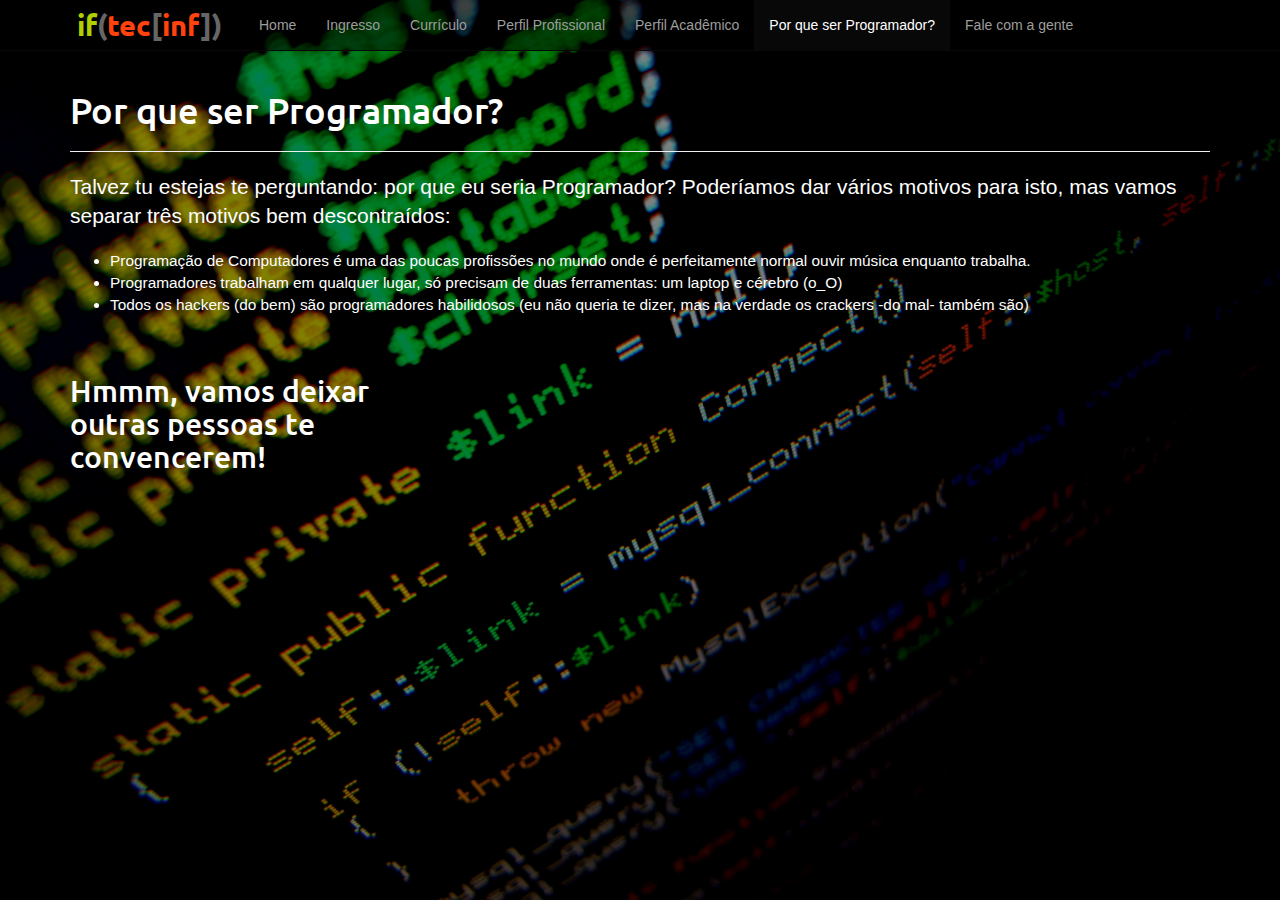
<file: porque.html>
<!DOCTYPE html>
<html lang="pt-br">
  <head>
    <meta charset="utf-8">
    <meta http-equiv="X-UA-Compatible" content="IE=edge">
    <meta name="viewport" content="width=device-width, initial-scale=1">
    <meta name="description" content="Curso Técnico em Informática para Internet do IFRS Rio Grande">
    <meta name="author" content="Marcio Torres">
    <link rel="shortcut icon" href="favicon.ico">

    <title>Técnico em Informática para Internet</title>

    <!-- Bootstrap core CSS -->
    <link rel="stylesheet" href="http://netdna.bootstrapcdn.com/bootstrap/3.1.1/css/bootstrap.min.css">

    <!--
    <link rel="stylesheet" href="http://netdna.bootstrapcdn.com/bootstrap/3.1.1/css/bootstrap-theme.min.css">
    -->

    <!-- HTML5 shim and Respond.js IE8 support of HTML5 elements and media queries -->
    <!--[if lt IE 9]>
      <script src="https://oss.maxcdn.com/libs/html5shiv/3.7.0/html5shiv.js"></script>
      <script src="https://oss.maxcdn.com/libs/respond.js/1.4.2/respond.min.js"></script>
    <![endif]-->

    <!-- Custom styles for this template -->
    <link href="css/default.css" rel="stylesheet">
    <!-- Google Ubuntu Font -->
    <link href='http://fonts.googleapis.com/css?family=Ubuntu:700' rel='stylesheet' type='text/css'>

  </head>
<!-- NAVBAR
================================================== -->
  <body>

    <div class="navbar navbar-inverse navbar-static-top" role="navigation" style="background-color:rgba(0, 0, 0, 0.5)">
      <div class="container">
        <div class="navbar-header">
          <button type="button" class="navbar-toggle" data-toggle="collapse" data-target=".navbar-collapse">
            <span class="sr-only">Toggle navigation</span>
            <span class="icon-bar"></span>
            <span class="icon-bar"></span>
            <span class="icon-bar"></span>
          </button>
          <span class="navbar-brand">
            <span class="logo">
                <span class="if">if</span>(<span class="tec">tec</span>[<span class="inf">inf</span>])
            </span>
          </span>
        </div>
        <div class="navbar-collapse collapse">
          <ul class="nav navbar-nav">
            <li><a href="index.html">Home</a></li>
            <li><a href="ingresso.html">Ingresso</a></li>
            <li><a href="curriculo.html">Currículo</a></li>
            <li><a href="perfil-profissional.html">Perfil Profissional</a></li>
            <li><a href="perfil-academico.html">Perfil Acadêmico</a></li>
            <li class="active"><a href="porque.html">Por que ser Programador?</a></li>
            <li><a href="contato.html">Fale com a gente</a></li>
          </ul>
        </div>
      </div>
    </div>

    <div class="container">

      <div class="row">
        <div class="col-md-12">
          <h1>Por que ser Programador?</h1>
          <hr>
          <p class="lead">
            Talvez tu estejas te perguntando: por que eu seria Programador? Poderíamos dar vários motivos para isto, mas vamos separar três motivos bem descontraídos:
          </p>
          <ul>
            <li>Programação de Computadores é uma das poucas profissões no mundo onde é perfeitamente normal ouvir música enquanto trabalha.</li>
            <li>Programadores trabalham em qualquer lugar, só precisam de duas ferramentas: um laptop e cérebro (o_O)</li>
            <li>Todos os hackers (do bem) são programadores habilidosos (eu não queria te dizer, mas na verdade os crackers -do mal- também são)</li>
          </ul>
        </div>
      </div>

      <div class="row" style="margin-top: 2em">
        <div class="col-md-4">
          <h2>Hmmm, vamos deixar outras pessoas te convencerem!</h2>
        </div>
        <div class="col-md-8">
          <div class="embed-responsive embed-responsive-16by9">
            <iframe width="100%" height="400px" class="embed-responsive-item"
                    src="//www.youtube.com/embed/nKIu9yen5nc?cc_load_policy=1"
                    frameborder="0" allowfullscreen>
            </iframe>
          </div>
        </div>
      </div>
    </div>

<script>
  (function(i,s,o,g,r,a,m){i['GoogleAnalyticsObject']=r;i[r]=i[r]||function(){
  (i[r].q=i[r].q||[]).push(arguments)},i[r].l=1*new Date();a=s.createElement(o),
  m=s.getElementsByTagName(o)[0];a.async=1;a.src=g;m.parentNode.insertBefore(a,m)
  })(window,document,'script','//www.google-analytics.com/analytics.js','ga');

  ga('create', 'UA-56276725-1', 'auto');
  ga('send', 'pageview');

</script>

    <script src="http://ajax.googleapis.com/ajax/libs/jquery/1.11.0/jquery.min.js"></script>
    <script src="http://netdna.bootstrapcdn.com/bootstrap/3.1.1/js/bootstrap.min.js"></script>
    <script src="js/docs.min.js"></script>
  </body>
</html>
</file>
<file: css/default.css>
html {
  height: 100%;
}

body {
  color: #5a5a5a;
  background-image: url('../img/code3.jpg');
  background-size: cover;
  background-color: black;
  background-repeat: no-repeat;
  color: white;
}

span.logo {
    font-family: Ubuntu;
    font-size: 22pt;
    font-weight: bold;
    color: #666666;
    padding: 7px 5px;
    margin: 2px;
    /*
    background-color: #999999;
    border-radius: 5px;
    */
}

span.logo span.if {
    color: #AECF00;
}

span.logo span.tec,span.inf {
    color: #FF420E;
}

h1, h2, h3, h4 {
  font-family: Ubuntu;
}


/* CUSTOMIZE THE NAVBAR
-------------------------------------------------- */

/* Special class on .container surrounding .navbar, used for positioning it into place. */
.navbar-wrapper {
  position: absolute;
  top: 0;
  right: 0;
  left: 0;
  z-index: 20;
}

/* Flip around the padding for proper display in narrow viewports */
.navbar-wrapper .container {
  padding-right: 0;
  padding-left: 0;
}
.navbar-wrapper .navbar {
  padding-right: 15px;
  padding-left: 15px;
}




/* RESPONSIVE CSS
-------------------------------------------------- */

@media (min-width: 768px) {

  /* Remove the edge padding needed for mobile */
  .marketing {
    padding-right: 0;
    padding-left: 0;
  }

  /* Navbar positioning foo */
  .navbar-wrapper {
    margin-top: 20px;
  }
  .navbar-wrapper .container {
    padding-right: 15px;
    padding-left:  15px;
  }
  .navbar-wrapper .navbar {
    padding-right: 0;
    padding-left:  0;
  }

  /* The navbar becomes detached from the top, so we round the corners */
  .navbar-wrapper .navbar {
    border-radius: 4px;
  }

  /* Bump up size of carousel content */
  .carousel-caption p {
    margin-bottom: 20px;
    font-size: 21px;
    line-height: 1.4;
  }

  .featurette-heading {
    font-size: 50px;
  }
}

@media (min-width: 992px) {
  .featurette-heading {
    margin-top: 120px;
  }
}

a {
  color: lime;
}

p.lead {

}

p, .row li {
  font-size: 110%;
}
</file>
<file: css/carousel.css>
html {
  height: 100%;
}
body {
  color: #5a5a5a;
  background-image: url('../img/code3.jpg');
  background-size: cover;
  background-repeat: no-repeat;
  color: white;
}

span.logo {
    font-family: Ubuntu;
    font-size: 22pt;
    font-weight: bold;
    color: #666666;
    padding: 7px 5px;
    margin: 2px;
    /*
    background-color: #999999;
    border-radius: 5px;
    */
}

span.logo span.if {
    color: #AECF00;
}

span.logo span.tec,span.inf {
    color: #FF420E;
}

h1, h2, h3, h4 {
  font-family: Ubuntu;
}


/* CUSTOMIZE THE NAVBAR
-------------------------------------------------- */

/* Special class on .container surrounding .navbar, used for positioning it into place. */
.navbar-wrapper {
  position: absolute;
  top: 0;
  right: 0;
  left: 0;
  z-index: 20;
}

/* Flip around the padding for proper display in narrow viewports */
.navbar-wrapper .container {
  padding-right: 0;
  padding-left: 0;
}
.navbar-wrapper .navbar {
  padding-right: 15px;
  padding-left: 15px;
}




/* RESPONSIVE CSS
-------------------------------------------------- */

@media (min-width: 768px) {

  /* Remove the edge padding needed for mobile */
  .marketing {
    padding-right: 0;
    padding-left: 0;
  }

  /* Navbar positioning foo */
  .navbar-wrapper {
    margin-top: 20px;
  }
  .navbar-wrapper .container {
    padding-right: 15px;
    padding-left:  15px;
  }
  .navbar-wrapper .navbar {
    padding-right: 0;
    padding-left:  0;
  }

  /* The navbar becomes detached from the top, so we round the corners */
  .navbar-wrapper .navbar {
    border-radius: 4px;
  }

  /* Bump up size of carousel content */
  .carousel-caption p {
    margin-bottom: 20px;
    font-size: 21px;
    line-height: 1.4;
  }

  .featurette-heading {
    font-size: 50px;
  }
}

@media (min-width: 992px) {
  .featurette-heading {
    margin-top: 120px;
  }
}
</file>
